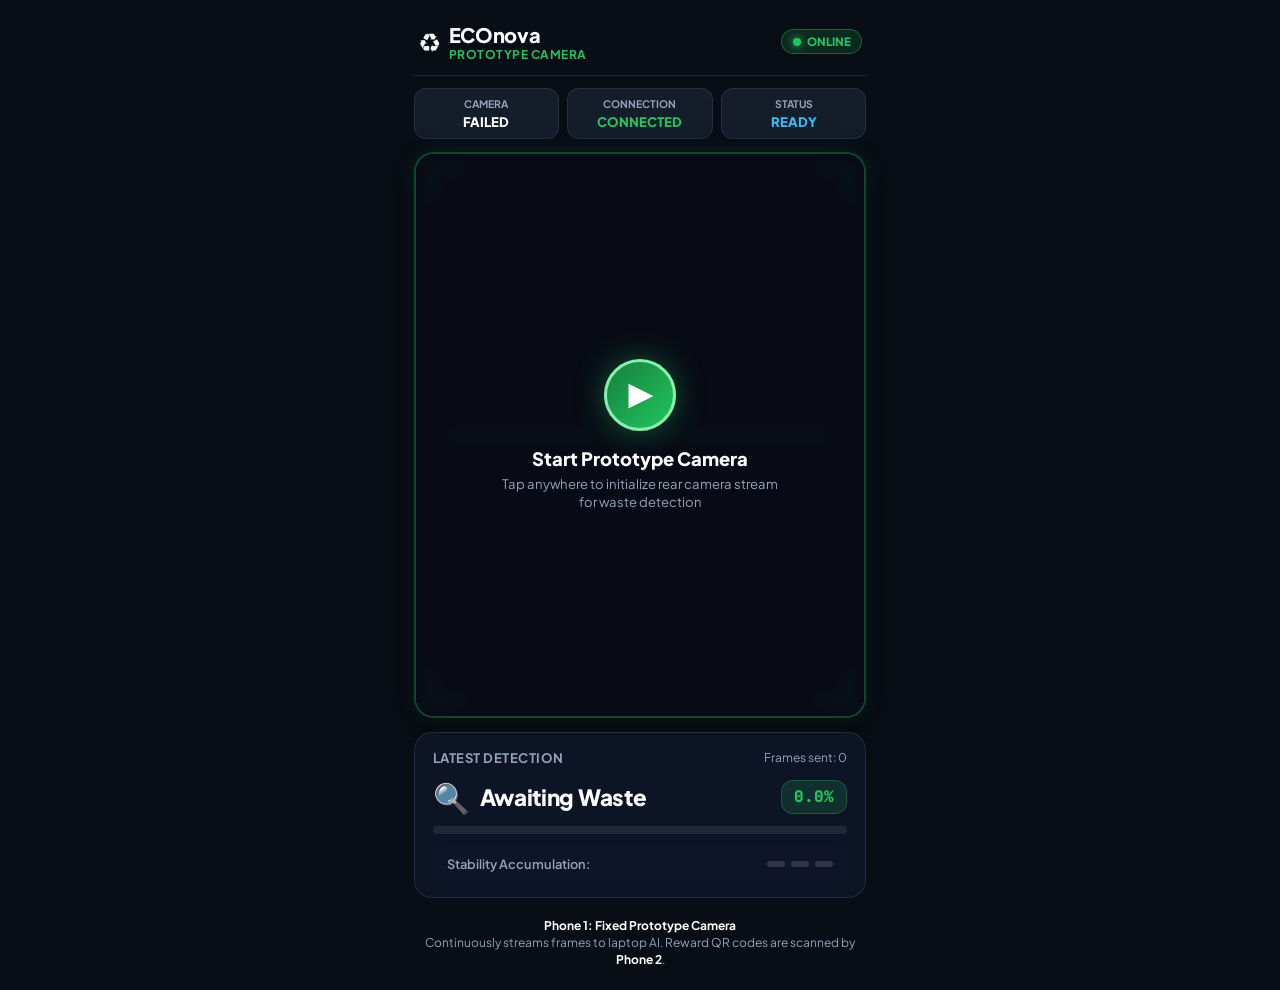
<file: frontend/prototype.html>
<!DOCTYPE html>
<html lang="en">
<head>
  <meta charset="UTF-8">
  <meta name="viewport" content="width=device-width, initial-scale=1.0, maximum-scale=1.0, user-scalable=no">
  <title>EcoNova — Prototype Camera (Phone 1)</title>
  <link rel="preconnect" href="https://fonts.googleapis.com">
  <link rel="preconnect" href="https://fonts.gstatic.com" crossorigin>
  <link href="https://fonts.googleapis.com/css2?family=Plus+Jakarta+Sans:wght@400;500;600;700;800;900&family=JetBrains+Mono:wght@500;700&display=swap" rel="stylesheet">
  <style>
    :root {
      --bg: #090d16;
      --card-bg: rgba(15, 23, 42, 0.85);
      --accent-green: #22c55e;
      --accent-green-glow: rgba(34, 197, 94, 0.4);
      --accent-blue: #38bdf8;
      --accent-amber: #f59e0b;
      --text: #f8fafc;
      --text-muted: #94a3b8;
    }

    * {
      box-sizing: border-box;
      margin: 0;
      padding: 0;
      font-family: 'Plus Jakarta Sans', -apple-system, BlinkMacSystemFont, sans-serif;
      -webkit-tap-highlight-color: transparent;
    }

    body {
      background: var(--bg);
      color: var(--text);
      min-height: 100vh;
      overflow-x: hidden;
      display: flex;
      flex-direction: column;
      align-items: center;
    }

    .proto-app-wrapper {
      width: 100%;
      max-width: 480px;
      min-height: 100vh;
      display: flex;
      flex-direction: column;
      position: relative;
      padding: 0.85rem;
    }

    /* Top Header */
    .proto-header {
      display: flex;
      align-items: center;
      justify-content: space-between;
      padding: 0.5rem 0.25rem 0.85rem 0.25rem;
      border-bottom: 1px solid rgba(255, 255, 255, 0.1);
      margin-bottom: 0.75rem;
    }

    .proto-brand-group {
      display: flex;
      align-items: center;
      gap: 0.5rem;
    }

    .proto-logo {
      font-size: 1.6rem;
    }

    .proto-titles {
      display: flex;
      flex-direction: column;
    }

    .proto-title {
      font-size: 1.25rem;
      font-weight: 900;
      letter-spacing: -0.3px;
      color: #ffffff;
    }

    .proto-sub {
      font-size: 0.75rem;
      font-weight: 700;
      color: var(--accent-green);
      letter-spacing: 0.5px;
      text-transform: uppercase;
    }

    .badge-mounted {
      background: rgba(34, 197, 94, 0.15);
      border: 1px solid rgba(34, 197, 94, 0.4);
      color: var(--accent-green);
      font-size: 0.72rem;
      font-weight: 800;
      padding: 0.25rem 0.65rem;
      border-radius: 999px;
      display: flex;
      align-items: center;
      gap: 0.4rem;
    }

    .pulse-dot {
      width: 8px;
      height: 8px;
      border-radius: 50%;
      background: var(--accent-green);
      box-shadow: 0 0 8px var(--accent-green);
      animation: pulse 1.6s infinite;
    }

    @keyframes pulse {
      0%, 100% { opacity: 1; transform: scale(1); }
      50% { opacity: 0.4; transform: scale(0.85); }
    }

    /* Telemetry / Status Pill Row */
    .telemetry-row {
      display: grid;
      grid-template-columns: repeat(3, 1fr);
      gap: 0.5rem;
      margin-bottom: 0.85rem;
    }

    .telemetry-pill {
      background: rgba(30, 41, 59, 0.6);
      border: 1px solid rgba(255, 255, 255, 0.08);
      border-radius: 12px;
      padding: 0.5rem 0.4rem;
      text-align: center;
    }

    .telem-label {
      font-size: 0.65rem;
      color: var(--text-muted);
      text-transform: uppercase;
      font-weight: 700;
    }

    .telem-val {
      font-size: 0.82rem;
      font-weight: 800;
      color: #ffffff;
      margin-top: 0.15rem;
    }

    .telem-val.online { color: var(--accent-green); }
    .telem-val.ready { color: var(--accent-blue); }

    /* Camera Viewport */
    .camera-chamber-card {
      position: relative;
      width: 100%;
      aspect-ratio: 4/5;
      background: #020617;
      border-radius: 20px;
      overflow: hidden;
      border: 2px solid rgba(34, 197, 94, 0.35);
      box-shadow: 0 10px 30px rgba(0, 0, 0, 0.5), 0 0 20px rgba(34, 197, 94, 0.15);
      display: flex;
      align-items: center;
      justify-content: center;
      margin-bottom: 0.85rem;
    }

    #webcam-video {
      width: 100%;
      height: 100%;
      object-fit: cover;
    }

    /* Chamber HUD Overlays */
    .chamber-corner {
      position: absolute;
      width: 32px;
      height: 32px;
      border-color: var(--accent-green);
      border-style: solid;
      border-width: 0;
      pointer-events: none;
      z-index: 5;
    }

    .c-tl { top: 12px; left: 12px; border-top-width: 4px; border-left-width: 4px; border-top-left-radius: 12px; }
    .c-tr { top: 12px; right: 12px; border-top-width: 4px; border-right-width: 4px; border-top-right-radius: 12px; }
    .c-bl { bottom: 12px; left: 12px; border-bottom-width: 4px; border-left-width: 4px; border-bottom-left-radius: 12px; }
    .c-br { bottom: 12px; right: 12px; border-bottom-width: 4px; border-right-width: 4px; border-bottom-right-radius: 12px; }

    /* Reticle Laser Scan Line */
    .laser-line {
      position: absolute;
      left: 8%;
      width: 84%;
      height: 2px;
      background: linear-gradient(90deg, transparent, var(--accent-green), transparent);
      box-shadow: 0 0 8px var(--accent-green);
      animation: laserSweep 2s ease-in-out infinite alternate;
      pointer-events: none;
      z-index: 4;
    }

    @keyframes laserSweep {
      0% { top: 12%; }
      100% { top: 88%; }
    }

    /* Live Detection Tag */
    .detection-hud-tag {
      position: absolute;
      top: 18px;
      left: 50%;
      transform: translateX(-50%);
      background: rgba(15, 23, 42, 0.9);
      backdrop-filter: blur(8px);
      border: 1px solid var(--accent-green);
      padding: 0.4rem 0.9rem;
      border-radius: 20px;
      font-size: 0.85rem;
      font-weight: 800;
      color: #ffffff;
      display: none;
      align-items: center;
      gap: 0.45rem;
      z-index: 6;
      box-shadow: 0 4px 15px rgba(0, 0, 0, 0.4);
    }

    /* Start / Play Overlay */
    .camera-play-overlay {
      position: absolute;
      inset: 0;
      background: rgba(9, 13, 22, 0.92);
      backdrop-filter: blur(6px);
      display: flex;
      flex-direction: column;
      align-items: center;
      justify-content: center;
      z-index: 10;
      padding: 1.5rem;
      text-align: center;
      cursor: pointer;
    }

    .btn-camera-activate {
      width: 72px;
      height: 72px;
      border-radius: 50%;
      background: linear-gradient(135deg, #15803d, #22c55e);
      border: 3px solid #86efac;
      box-shadow: 0 0 30px var(--accent-green-glow);
      display: flex;
      align-items: center;
      justify-content: center;
      font-size: 2rem;
      color: #ffffff;
      margin-bottom: 1rem;
      cursor: pointer;
      transition: transform 0.2s;
    }

    .btn-camera-activate:active {
      transform: scale(0.95);
    }

    .play-title {
      font-size: 1.15rem;
      font-weight: 800;
      color: #ffffff;
      margin-bottom: 0.35rem;
    }

    .play-sub {
      font-size: 0.82rem;
      color: var(--text-muted);
      line-height: 1.4;
      max-width: 280px;
    }

    /* Detection & Status Information Card */
    .status-panel-card {
      background: var(--card-bg);
      border: 1px solid rgba(255, 255, 255, 0.1);
      border-radius: 18px;
      padding: 1rem 1.15rem;
      backdrop-filter: blur(10px);
      margin-bottom: 0.75rem;
    }

    .panel-header-row {
      display: flex;
      align-items: center;
      justify-content: space-between;
      margin-bottom: 0.75rem;
    }

    .panel-title {
      font-size: 0.82rem;
      font-weight: 700;
      color: var(--text-muted);
      text-transform: uppercase;
      letter-spacing: 0.5px;
    }

    .detection-result-row {
      display: flex;
      align-items: center;
      justify-content: space-between;
      margin-bottom: 0.65rem;
    }

    .result-category-wrap {
      display: flex;
      align-items: center;
      gap: 0.6rem;
    }

    .result-cat-icon {
      font-size: 1.85rem;
    }

    .result-cat-name {
      font-size: 1.4rem;
      font-weight: 900;
      color: #ffffff;
      letter-spacing: -0.3px;
    }

    .result-conf-badge {
      background: rgba(34, 197, 94, 0.15);
      border: 1px solid rgba(34, 197, 94, 0.3);
      color: var(--accent-green);
      font-size: 1rem;
      font-weight: 800;
      padding: 0.35rem 0.75rem;
      border-radius: 12px;
      font-family: 'JetBrains Mono', monospace;
    }

    /* Confidence Progress Bar */
    .conf-bar-track {
      width: 100%;
      height: 8px;
      background: rgba(255, 255, 255, 0.08);
      border-radius: 999px;
      overflow: hidden;
      margin-bottom: 0.75rem;
    }

    .conf-bar-fill {
      height: 100%;
      width: 0%;
      background: linear-gradient(90deg, #16a34a, #22c55e);
      border-radius: 999px;
      transition: width 0.2s ease;
    }

    /* Stability Counter */
    .stability-dots-row {
      display: flex;
      align-items: center;
      justify-content: space-between;
      background: rgba(15, 23, 42, 0.6);
      padding: 0.6rem 0.85rem;
      border-radius: 12px;
      font-size: 0.8rem;
    }

    .stab-label {
      color: var(--text-muted);
      font-weight: 600;
    }

    .stab-steps {
      display: flex;
      align-items: center;
      gap: 0.4rem;
    }

    .stab-step {
      width: 18px;
      height: 6px;
      border-radius: 3px;
      background: rgba(255, 255, 255, 0.15);
      transition: background 0.2s;
    }

    .stab-step.active {
      background: var(--accent-green);
      box-shadow: 0 0 6px var(--accent-green);
    }

    /* Bottom Architecture Banner */
    .proto-footer-notice {
      text-align: center;
      font-size: 0.75rem;
      color: var(--text-muted);
      margin-top: auto;
      padding: 0.5rem;
      line-height: 1.4;
    }

    .proto-footer-notice strong {
      color: #ffffff;
    }
  </style>
</head>
<body>

  <div class="proto-app-wrapper">

    <!-- Header -->
    <header class="proto-header">
      <div class="proto-brand-group">
        <span class="proto-logo">♻</span>
        <div class="proto-titles">
          <span class="proto-title">ECOnova</span>
          <span class="proto-sub">PROTOTYPE CAMERA</span>
        </div>
      </div>
      <div class="badge-mounted">
        <span class="pulse-dot"></span>
        <span>ONLINE</span>
      </div>
    </header>

    <!-- Telemetry Row -->
    <div class="telemetry-row">
      <div class="telemetry-pill">
        <div class="telem-label">Camera</div>
        <div class="telem-val online" id="status-cam-val">ACTIVE</div>
      </div>
      <div class="telemetry-pill">
        <div class="telem-label">Connection</div>
        <div class="telem-val online">CONNECTED</div>
      </div>
      <div class="telemetry-pill">
        <div class="telem-label">Status</div>
        <div class="telem-val ready" id="status-ai-val">READY</div>
      </div>
    </div>

    <!-- Camera Viewport (Chamber) -->
    <div class="camera-chamber-card" id="chamber-container" onclick="startCameraManual(event)">
      <video id="webcam-video" playsinline autoplay muted></video>
      <canvas id="hidden-capture-canvas" style="display:none;"></canvas>

      <!-- Laser Reticle Corners -->
      <div class="chamber-corner c-tl"></div>
      <div class="chamber-corner c-tr"></div>
      <div class="chamber-corner c-bl"></div>
      <div class="chamber-corner c-br"></div>
      <div class="laser-line"></div>

      <!-- Tag HUD -->
      <div class="detection-hud-tag" id="hud-tag">
        <span id="hud-tag-icon">🧴</span>
        <span id="hud-tag-text">Plastic 91%</span>
      </div>

      <!-- Play Overlay (If autoplay requires initial tap) -->
      <div class="camera-play-overlay" id="play-overlay">
        <div class="btn-camera-activate">▶</div>
        <div class="play-title">Start Prototype Camera</div>
        <div class="play-sub">Tap anywhere to initialize rear camera stream for waste detection</div>
      </div>
    </div>

    <!-- Latest Detection & Stabilization Panel -->
    <div class="status-panel-card">
      <div class="panel-header-row">
        <span class="panel-title">Latest Detection</span>
        <span style="font-size:0.75rem; color:var(--text-muted);" id="frame-counter-label">Frames sent: 0</span>
      </div>

      <div class="detection-result-row">
        <div class="result-category-wrap">
          <span class="result-cat-icon" id="cat-icon">🔍</span>
          <span class="result-cat-name" id="cat-name">Awaiting Waste</span>
        </div>
        <div class="result-conf-badge" id="conf-badge">0.0%</div>
      </div>

      <!-- Confidence Bar -->
      <div class="conf-bar-track">
        <div class="conf-bar-fill" id="conf-bar"></div>
      </div>

      <!-- 3-Frame Stability Indicator -->
      <div class="stability-dots-row">
        <span class="stab-label" id="stab-label">Stability Accumulation:</span>
        <div class="stab-steps">
          <div class="stab-step" id="stab-1"></div>
          <div class="stab-step" id="stab-2"></div>
          <div class="stab-step" id="stab-3"></div>
        </div>
      </div>
    </div>

    <!-- Bottom Notice -->
    <footer class="proto-footer-notice">
      <strong>Phone 1: Fixed Prototype Camera</strong><br>
      Continuously streams frames to laptop AI. Reward QR codes are scanned by <strong>Phone 2</strong>.
    </footer>

  </div>

  <script>
    // Constants
    const CAPTURE_INTERVAL_MS = 250; // ~4 FPS capture rate
    const CONFIDENCE_THRESHOLD = 0.70;
    const STABLE_FRAMES_REQUIRED = 3;

    // Runtime state
    let cameraStream = null;
    let cameraActive = false;
    let isDetecting = false;
    let framesSentCount = 0;
    let consecutiveCount = 0;
    let lastDetectedCategory = null;
    let isSortingActive = false;

    const CATEGORY_ICONS = {
      Organic: "🍏",
      Plastic: "🧴",
      Metal: "🥫",
      Paper: "📄"
    };

    // ===================================================================
    // CAMERA INITIALIZATION (Rear Camera, Autoplay, WakeLock)
    // ===================================================================
    async function initPrototypeCamera() {
      // 1. Acquire Screen WakeLock so screen never sleeps on prototype
      requestWakeLock();

      const video = document.getElementById("webcam-video");
      const playOverlay = document.getElementById("play-overlay");

      const constraints = {
        video: {
          facingMode: { ideal: "environment" },
          width: { ideal: 1280 },
          height: { ideal: 720 }
        },
        audio: false
      };

      try {
        cameraStream = await navigator.mediaDevices.getUserMedia(constraints);
      } catch (err1) {
        console.warn("Primary camera constraints failed, attempting fallback...", err1);
        try {
          cameraStream = await navigator.mediaDevices.getUserMedia({
            video: { facingMode: "environment" },
            audio: false
          });
        } catch (err2) {
          console.error("All getUserMedia attempts failed:", err2);
          document.getElementById("status-cam-val").textContent = "FAILED";
          document.getElementById("status-cam-val").className = "telem-val";
          return;
        }
      }

      video.srcObject = cameraStream;
      video.setAttribute("autoplay", "");
      video.setAttribute("playsinline", "");
      video.setAttribute("muted", "");
      video.muted = true;
      video.playsInline = true;

      const markReady = () => {
        cameraActive = true;
        if (playOverlay) playOverlay.style.display = "none";
        document.getElementById("status-cam-val").textContent = "ACTIVE";
        document.getElementById("status-cam-val").className = "telem-val online";
        console.log("[Prototype Camera] Rear camera stream active");
      };

      video.onplaying = markReady;
      video.onloadeddata = markReady;

      try {
        await video.play();
        markReady();
      } catch (playErr) {
        console.warn("Autoplay gesture required, awaiting user tap:", playErr);
        if (playOverlay) playOverlay.style.display = "flex";
      }
    }

    function startCameraManual(event) {
      if (!cameraActive) {
        initPrototypeCamera();
      }
    }

    async function requestWakeLock() {
      try {
        if ('wakeLock' in navigator) {
          await navigator.wakeLock.request('screen');
          console.log("[Prototype Camera] Screen WakeLock acquired");
        }
      } catch (e) {
        console.warn("WakeLock not available:", e);
      }
    }

    document.addEventListener("visibilitychange", () => {
      if (document.visibilityState === "visible") {
        requestWakeLock();
      }
    });

    // ===================================================================
    // CONTINUOUS FRAME CAPTURE (~4 FPS) -> /api/detect
    // ===================================================================
    async function captureAndSendFrame() {
      if (!cameraActive || isDetecting || isSortingActive) return;

      const video = document.getElementById("webcam-video");
      if (!video || video.readyState < 2 || !video.videoWidth || !video.videoHeight) return;

      let canvas = document.getElementById("hidden-capture-canvas");
      if (!canvas) return;

      const vW = video.videoWidth;
      const vH = video.videoHeight;
      const targetW = 640;
      const targetH = Math.round((vH / vW) * targetW);

      if (canvas.width !== targetW || canvas.height !== targetH) {
        canvas.width = targetW;
        canvas.height = targetH;
      }

      const ctx = canvas.getContext("2d", { willReadFrequently: false });
      ctx.drawImage(video, 0, 0, targetW, targetH);

      const dataUrl = canvas.toDataURL("image/jpeg", 0.8);
      isDetecting = true;

      try {
        const res = await fetch("/api/detect", {
          method: "POST",
          headers: { "Content-Type": "application/json" },
          body: JSON.stringify({
            image: dataUrl,
            source: "prototype"
          })
        });

        if (res.ok) {
          const data = await res.json();
          handleDetectResponse(data);
          framesSentCount++;
          document.getElementById("frame-counter-label").textContent = `Frames sent: ${framesSentCount}`;
        }
      } catch (err) {
        console.warn("Frame transmission error:", err);
      } finally {
        isDetecting = false;
      }
    }

    function handleDetectResponse(data) {
      const hudTag = document.getElementById("hud-tag");
      const hudIcon = document.getElementById("hud-tag-icon");
      const hudText = document.getElementById("hud-tag-text");
      const catIcon = document.getElementById("cat-icon");
      const catName = document.getElementById("cat-name");
      const confBadge = document.getElementById("conf-badge");
      const confBar = document.getElementById("conf-bar");
      const stabLabel = document.getElementById("stab-label");

      // Case: Session locked (Laptop actively sorting or displaying QR)
      if (data.session_locked) {
        document.getElementById("status-ai-val").textContent = "SORTING/QR";
        document.getElementById("status-ai-val").className = "telem-val";
        catName.textContent = "Reward Display Active";
        confBadge.textContent = "LOCKED";
        confBar.style.width = "100%";
        updateStabilityUI(0);
        return;
      }

      document.getElementById("status-ai-val").textContent = "READY";
      document.getElementById("status-ai-val").className = "telem-val ready";

      // Case: No waste detected in frame
      if (!data.detected) {
        hudTag.style.display = "none";
        catIcon.textContent = "🔍";
        catName.textContent = "Scanning Chamber...";
        confBadge.textContent = "0.0%";
        confBar.style.width = "0%";
        consecutiveCount = 0;
        updateStabilityUI(0);
        return;
      }

      // Case: Waste Detected!
      const cat = data.category;
      const confPct = (data.confidence * 100).toFixed(1);
      const icon = CATEGORY_ICONS[cat] || "♻️";

      hudTag.style.display = "inline-flex";
      hudIcon.textContent = icon;
      hudText.textContent = `${cat} ${confPct}%`;

      catIcon.textContent = icon;
      catName.textContent = cat;
      confBadge.textContent = `${confPct}%`;
      confBar.style.width = `${Math.min(100, data.confidence * 100)}%`;

      // Stability Check (3 consecutive frames >= 70%)
      if (data.is_confident && data.confidence >= CONFIDENCE_THRESHOLD) {
        if (cat === lastDetectedCategory) {
          consecutiveCount++;
        } else {
          lastDetectedCategory = cat;
          consecutiveCount = 1;
        }

        updateStabilityUI(consecutiveCount);

        if (consecutiveCount >= STABLE_FRAMES_REQUIRED && !isSortingActive) {
          console.log(`[Prototype Camera] Stable waste confirmed: ${cat} (${confPct}%)!`);
          consecutiveCount = 0;
          triggerSortSequence(cat, data.confidence);
        }
      } else {
        consecutiveCount = 0;
        updateStabilityUI(0);
      }
    }

    function updateStabilityUI(count) {
      document.getElementById("stab-1").className = count >= 1 ? "stab-step active" : "stab-step";
      document.getElementById("stab-2").className = count >= 2 ? "stab-step active" : "stab-step";
      document.getElementById("stab-3").className = count >= 3 ? "stab-step active" : "stab-step";
    }

    async function triggerSortSequence(category, confidence) {
      isSortingActive = true;
      document.getElementById("status-ai-val").textContent = "SORTING";
      document.getElementById("status-ai-val").className = "telem-val online";

      try {
        const res = await fetch("/api/sort", {
          method: "POST",
          headers: { "Content-Type": "application/json" },
          body: JSON.stringify({ category, confidence })
        });
        const data = await res.json();
        console.log("[Prototype Camera] Sort response received:", data);
      } catch (err) {
        console.error("Sorting trigger error:", err);
      } finally {
        setTimeout(() => {
          isSortingActive = false;
        }, 3000);
      }
    }

    // Initialize on page load
    window.addEventListener("DOMContentLoaded", () => {
      initPrototypeCamera();
      setInterval(captureAndSendFrame, CAPTURE_INTERVAL_MS);
    });
  </script>
</body>
</html>
</file>
